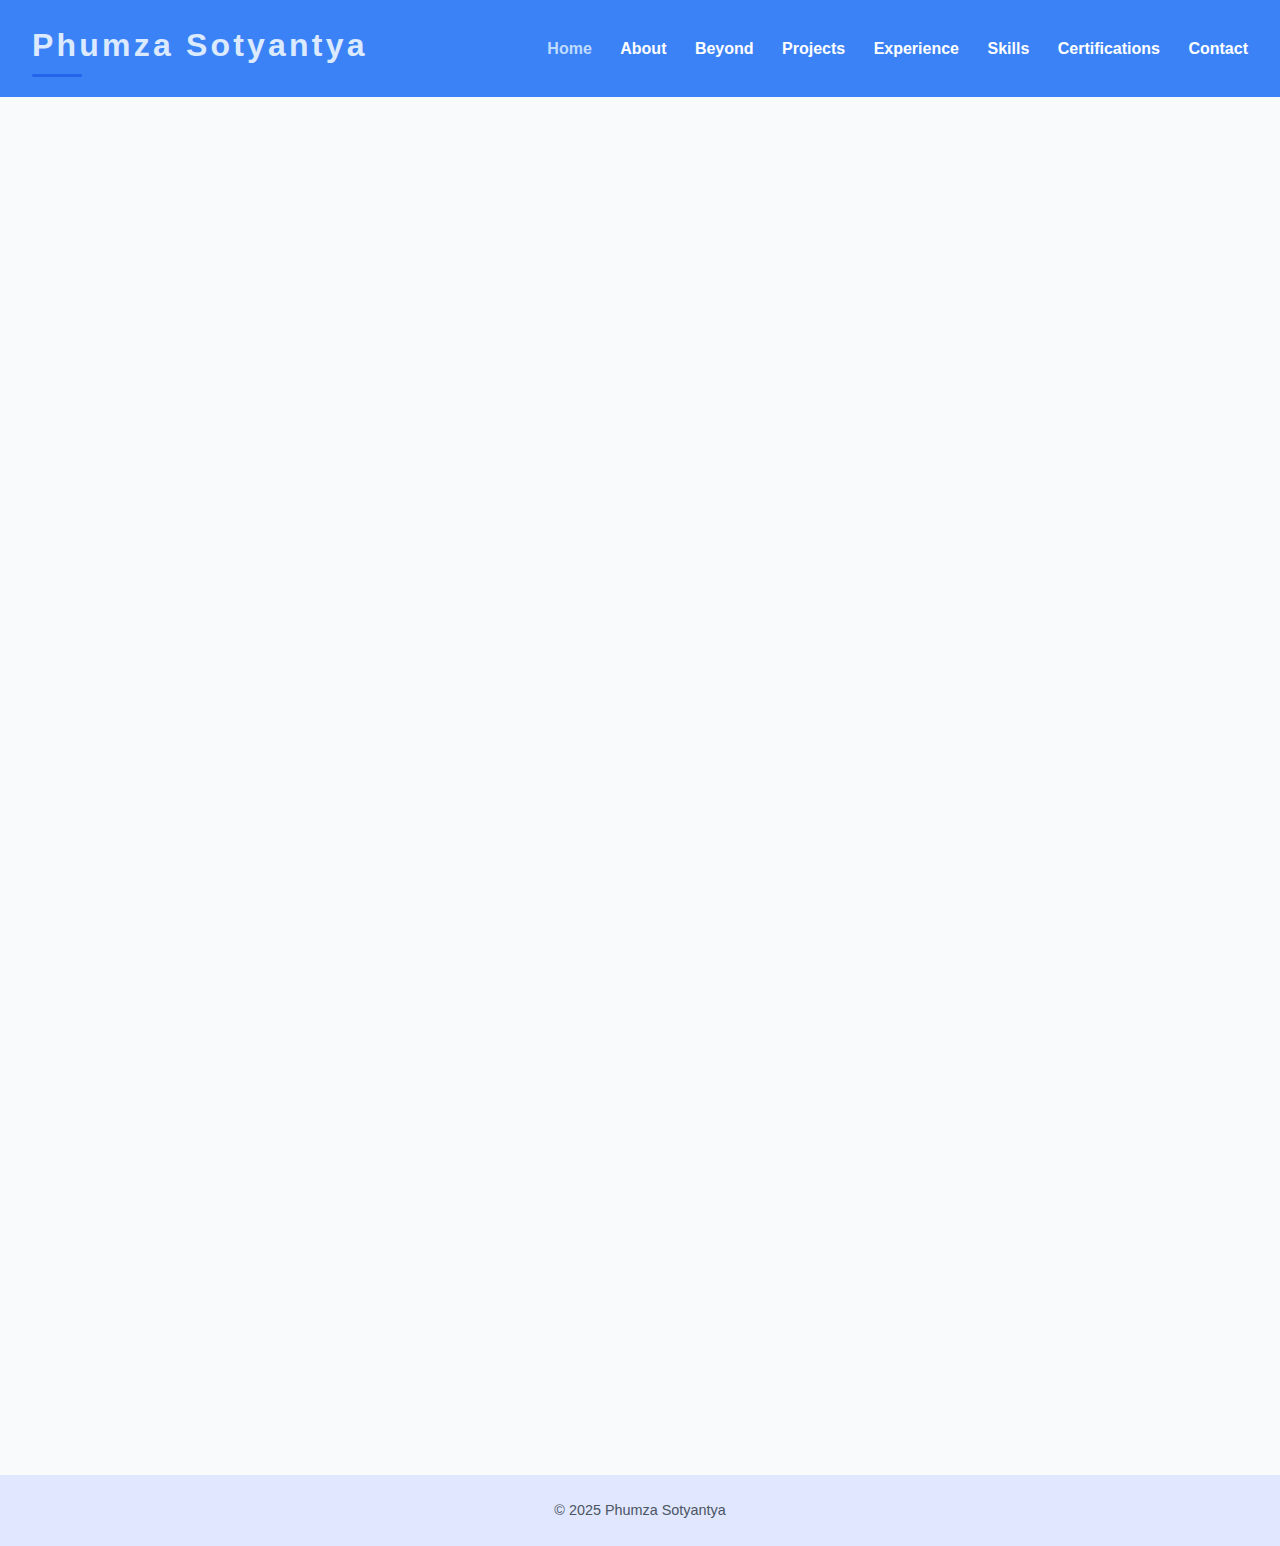
<file: index.html>
<!DOCTYPE html>
<html lang="en">
<head>
  <meta charset="UTF-8" />
  <meta name="viewport" content="width=device-width, initial-scale=1" />
  <title>Home | Phumza Sotyantya</title>
  <link rel="stylesheet" href="styles.css" />
  <link href="https://fonts.googleapis.com/css2?family=Inter:wght@400;600;700&display=swap" rel="stylesheet" />
</head>
<body>

<header>
  <h1>Phumza Sotyantya</h1>
  <div class="nav-toggle" onclick="toggleNav(this)">
    <span></span><span></span><span></span>
  </div>
  <nav class="nav-links">
    <a href="index.html" class="active">Home</a>
    <a href="about.html">About</a>
    <a href="beyond.html">Beyond</a>
    <a href="projects.html">Projects</a>
    <a href="experience-cert.html">Experience</a>
    <a href="skills.html">Skills</a>
    <a href="certifications.html">Certifications</a>
    <a href="contact.html">Contact</a>
  </nav>
</header>

<main class="hero fade-in">
  <div class="hero-text">
    <h2>Welcome to My Portfolio</h2>
    <p class="tagline">I’m a <strong>Systems Development Graduate</strong> passionate about building tech solutions that empower people and communities.</p>
    <a href="about.html" class="cv-button">Learn More About Me</a>
  </div>
  <div class="hero-image">
    <img src="assets/image_f275c45c.png" alt="Phumza avatar">
  </div>
</main>

<footer>
  © 2025 Phumza Sotyantya
</footer>

<script>
function toggleNav(toggle) {
  document.querySelector('.nav-links').classList.toggle('show');
  toggle.classList.toggle('open');
}
</script>

</body>
</html>
</file>
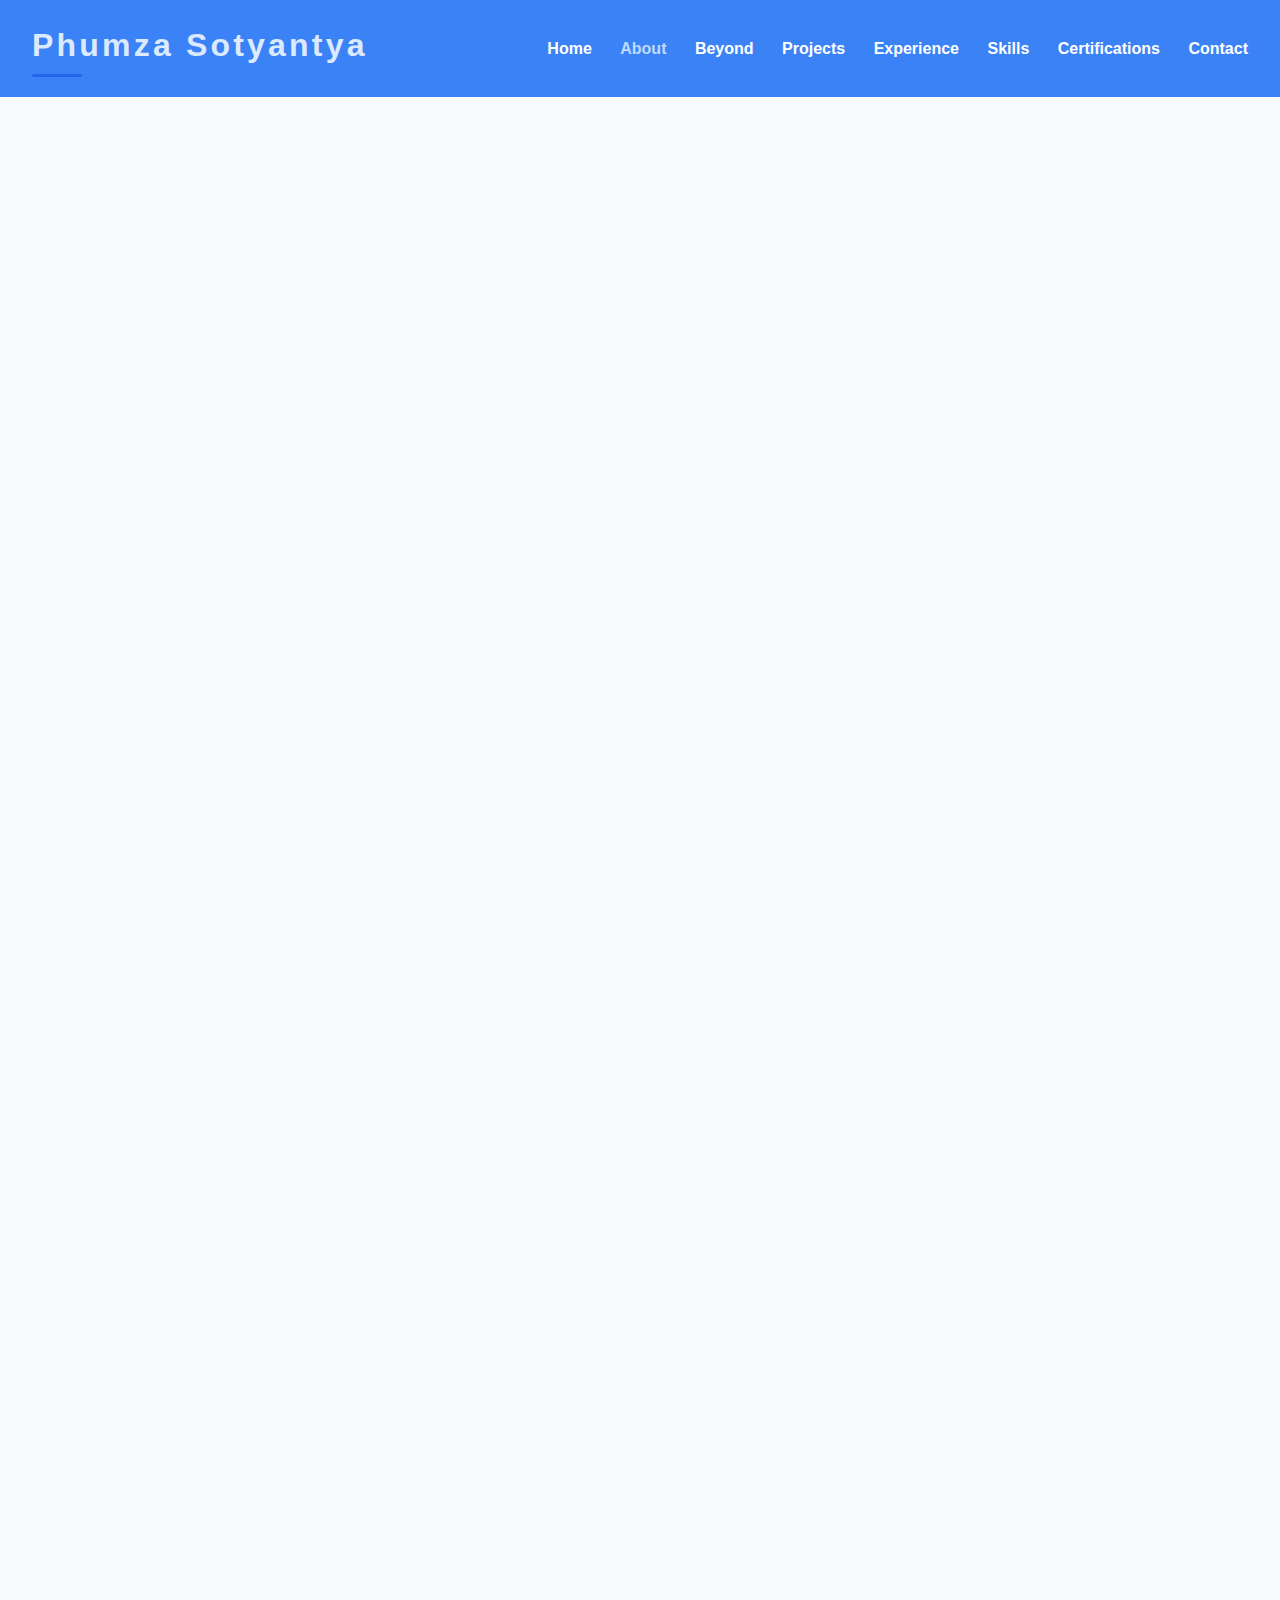
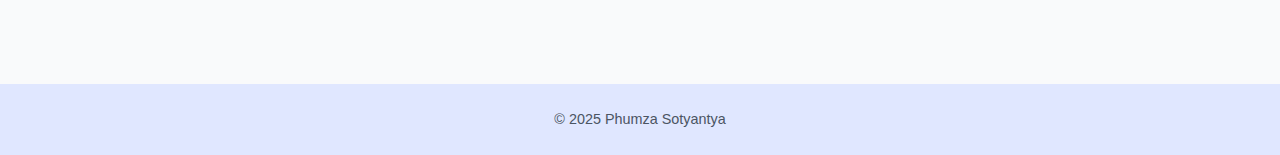
<file: about.html>
<!DOCTYPE html>
<html lang="en">
<head>
  <meta charset="UTF-8" />
  <meta name="viewport" content="width=device-width, initial-scale=1" />
  <title>About Me | Phumza Sotyantya</title>
  <link rel="stylesheet" href="styles.css" />
</head>
<body>

<header>
  <h1>Phumza Sotyantya</h1>
  <div class="nav-toggle" onclick="toggleNav(this)"><span></span><span></span><span></span></div>
  <nav class="nav-links">
    <a href="index.html">Home</a>
    <a href="about.html" class="active">About</a>
    <a href="beyond.html">Beyond</a>
    <a href="projects.html">Projects</a>
    <a href="experience-cert.html">Experience</a>
    <a href="skills.html">Skills</a>
    <a href="certifications.html">Certifications</a>
    <a href="contact.html">Contact</a>
  </nav>
</header>

<main class="hero fade-in">
  <div class="hero-text">
    <h2>About Me</h2>
    <p class="tagline">I’m a <strong>Systems Development Graduate</strong> from Boston City Campus. Experienced in IT Support, Peer Advising, and Information Systems in a university environment.</p>
  </div>
  <div class="hero-image">
    <img src="assets/image_f275c45c.png" alt="Phumza avatar">
  </div>
</main>

<section class="content-section fade-in">
  <div class="card">
    <p>Practical ICT training at NMU, working on web app designing, documentation, problem-solving, and supporting users. I enjoy understanding how systems work and identifying improvements.</p>
    <p>Strong in teamwork, mentorship, and continuous learning. Committed to exploring technology areas where problem-solving, analysis, and structured thinking are key.</p>
  </div>
</section>

<section class="what-i-do fade-in">
  <h3>Quick Facts</h3>
  <ul>
    <li>📍 Based in Eastern Cape, South Africa</li>
    <li>🎓 Diploma in Systems Development – Boston City Campus (Modules: A+, Security+)</li>
    <li>💻 Experience in IT Support and Peer Advising</li>
    <li>🌟 Cisco, Microsoft, and Coursera Certified</li>
  </ul>
</section>

<section class="contact-cta fade-in" style="text-align:center;">
  <a href="experience-cert.html" class="cv-button">See My Experience & Certifications</a>
</section>

<footer>© 2025 Phumza Sotyantya</footer>

<script>
function toggleNav(toggle) {
  document.querySelector('.nav-links').classList.toggle('show');
  toggle.classList.toggle('open');
}
</script>

</body>
</html>
</file>
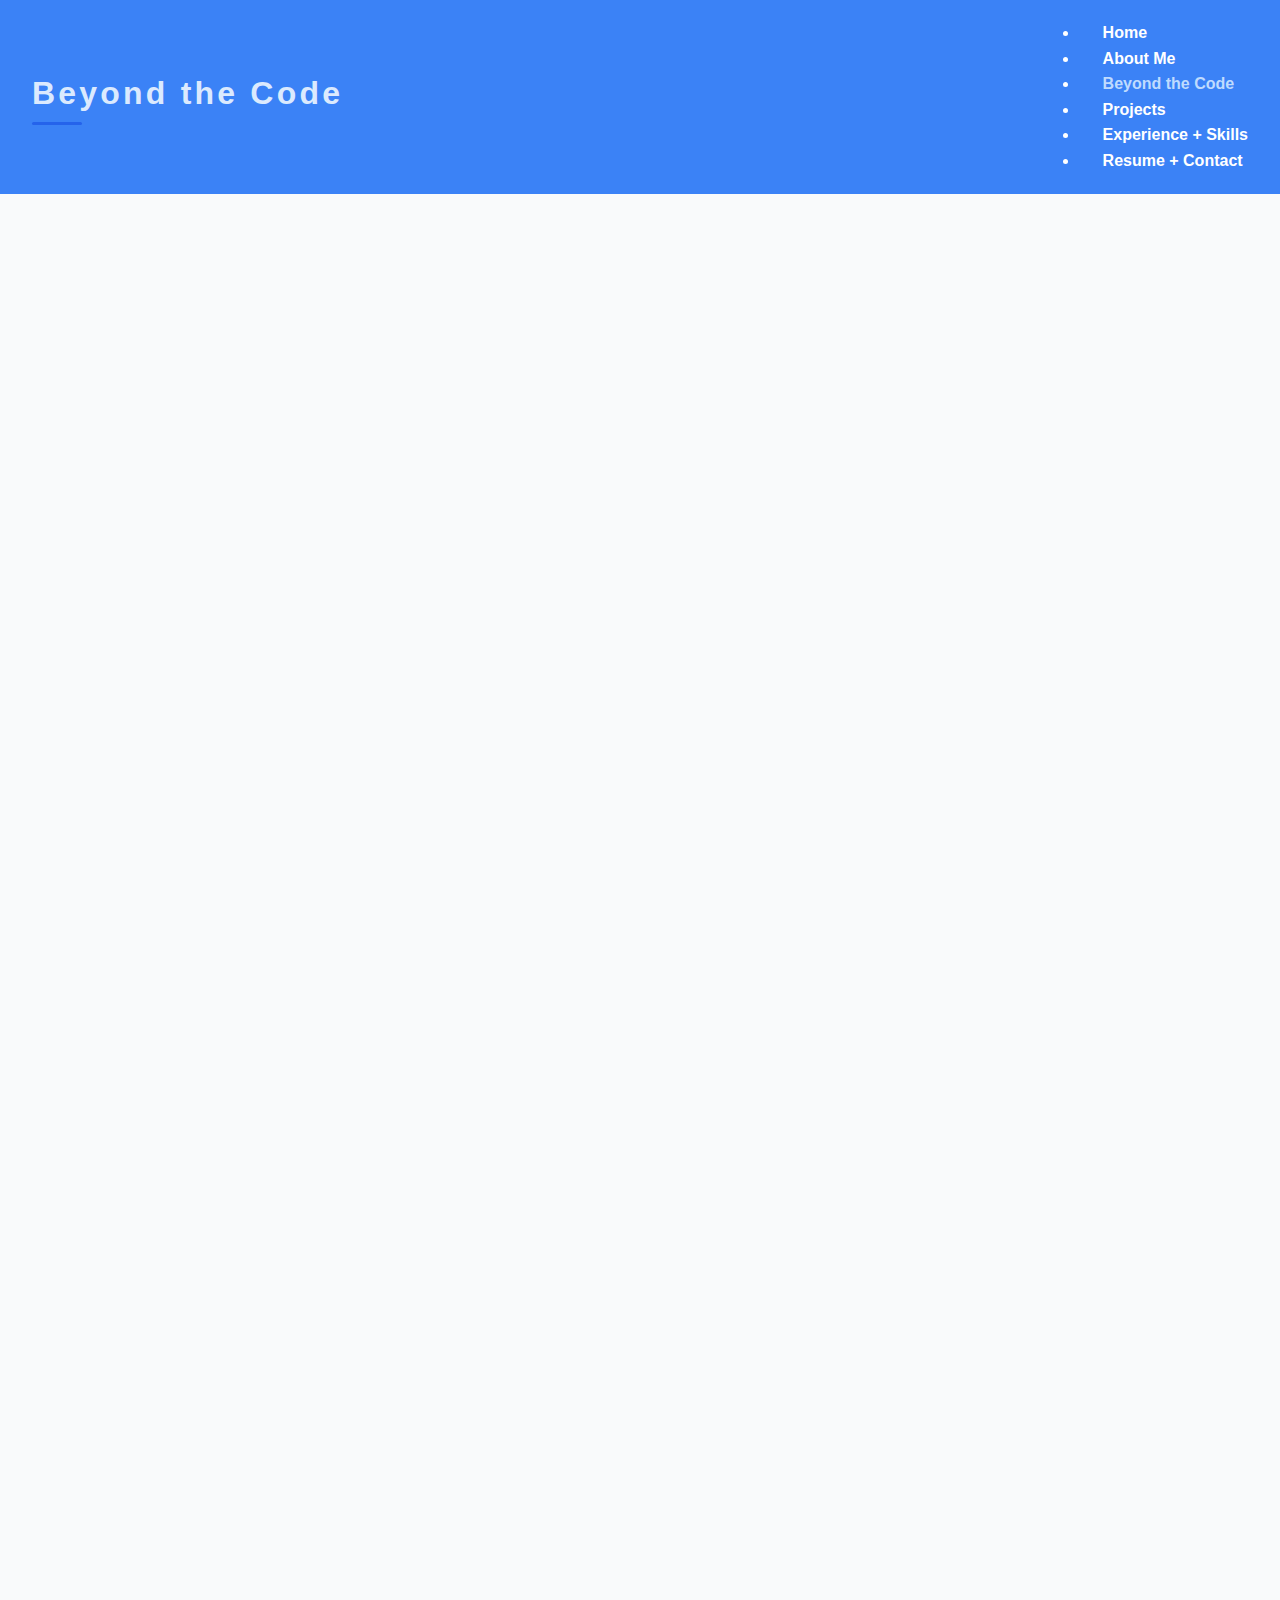
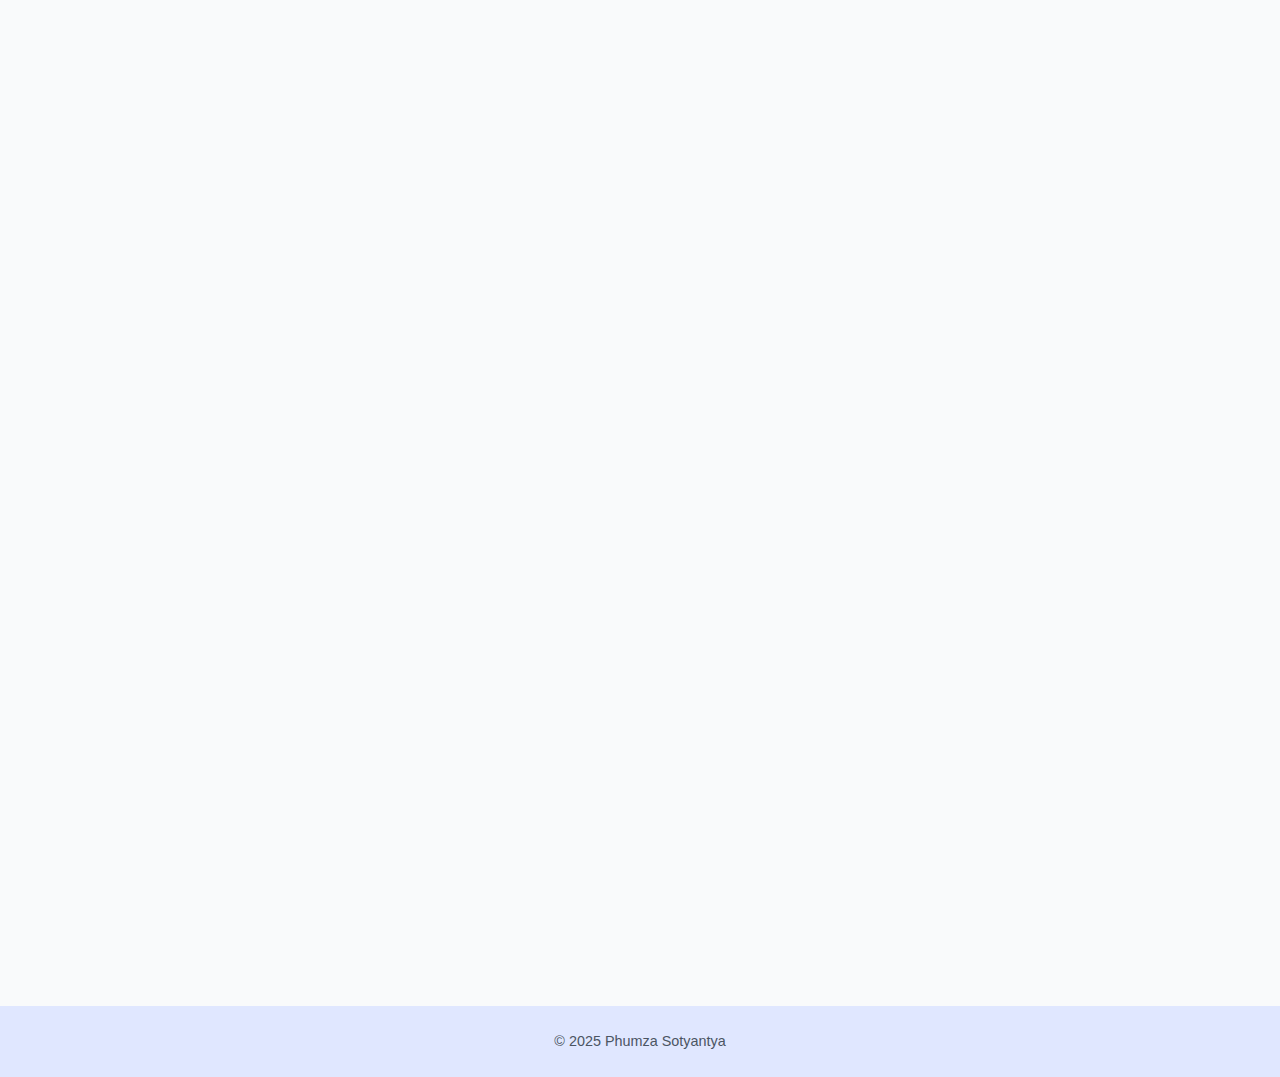
<file: beyond.html>
<!DOCTYPE html>
<html lang="en">
<head>
  <meta charset="UTF-8" />
  <meta name="viewport" content="width=device-width, initial-scale=1" />
  <title>Beyond the Code | Phumza Sotyantya</title>
  <link rel="stylesheet" href="styles.css" />
</head>
<body>
  <!-- ====== HEADER ====== -->
  <header>
    <h1>Beyond the Code</h1>
    <nav>
      <ul>
        <li><a href="index.html">Home</a></li>
        <li><a href="about.html">About Me</a></li>
        <li><a href="beyond.html" class="active">Beyond the Code</a></li>
        <li><a href="projects.html">Projects</a></li>
        <li><a href="experience-cert.html">Experience + Skills</a></li>
        <li><a href="contact.html">Resume + Contact</a></li>
      </ul>
    </nav>
  </header>

  <main class="content-container">
    <section class="hero fade-in">
      <h2>Life Beyond the Code</h2>
      <p>In addition to my work in technology, I serve as a Youth Leader at <strong>TSA.</strong>. This role has provided me with meaningful leadership and community engagement experiences.</p>
    </section>

    <section class="cards-grid fade-in">
      <div class="card">
        <img src="assets/LocalOfficers Workshop.jpg" alt="Local Officers Workshop">
        <h3>Local Officers Workshop</h3>
        <p>I attended a local officers workshop, gaining leadership and service insights within the church community.</p>
        <div class="links">
          <a href="https://www.facebook.com/100066607274501/posts/997186049178295/" target="_blank" rel="noopener noreferrer">View Post</a>
        </div>
      </div>

      <div class="card">
        <img src="assets/Bible Study Session.jpg" alt="Bible Study Session">
        <h3>Bible Study Session</h3>
        <p>Leading a session focused on empowering young people through faith and community support.</p>
        <div class="links">
          <a href="https://www.facebook.com/100066607274501/posts/1016780240552209/" target="_blank" rel="noopener noreferrer">View Post</a>
        </div>
      </div>

      <div class="card">
        <img src="assets/Appointed as LocalOfficer.jpg" alt="Appointed as Local Officer">
        <h3>Appointed as Local Officer</h3>
        <p>I was appointed to a local officer position, a leadership role within the church where I support youth.</p>
        <div class="links">
          <a href="https://www.facebook.com/100066607274501/posts/1015325694030997/" target="_blank" rel="noopener noreferrer">View Post</a>
        </div>
      </div>

      <div class="card">
        <img src="assets/youngWomen f.jpg" alt="Young Women">
        <h3>Community Outreach</h3>
        <p>As part of a young women's group, I was part of a community outreach initiative to support those in need through acts of kindness and practical assistance.</p>
        <div class="links">
          <a href="https://www.facebook.com/100066607274501/posts/1018439620386271/" target="_blank" rel="noopener noreferrer">View Post</a>
        </div>
      </div>
    </section>
  </main>

  <footer>
    © 2025 Phumza Sotyantya
  </footer>
</body>
</html>
</file>
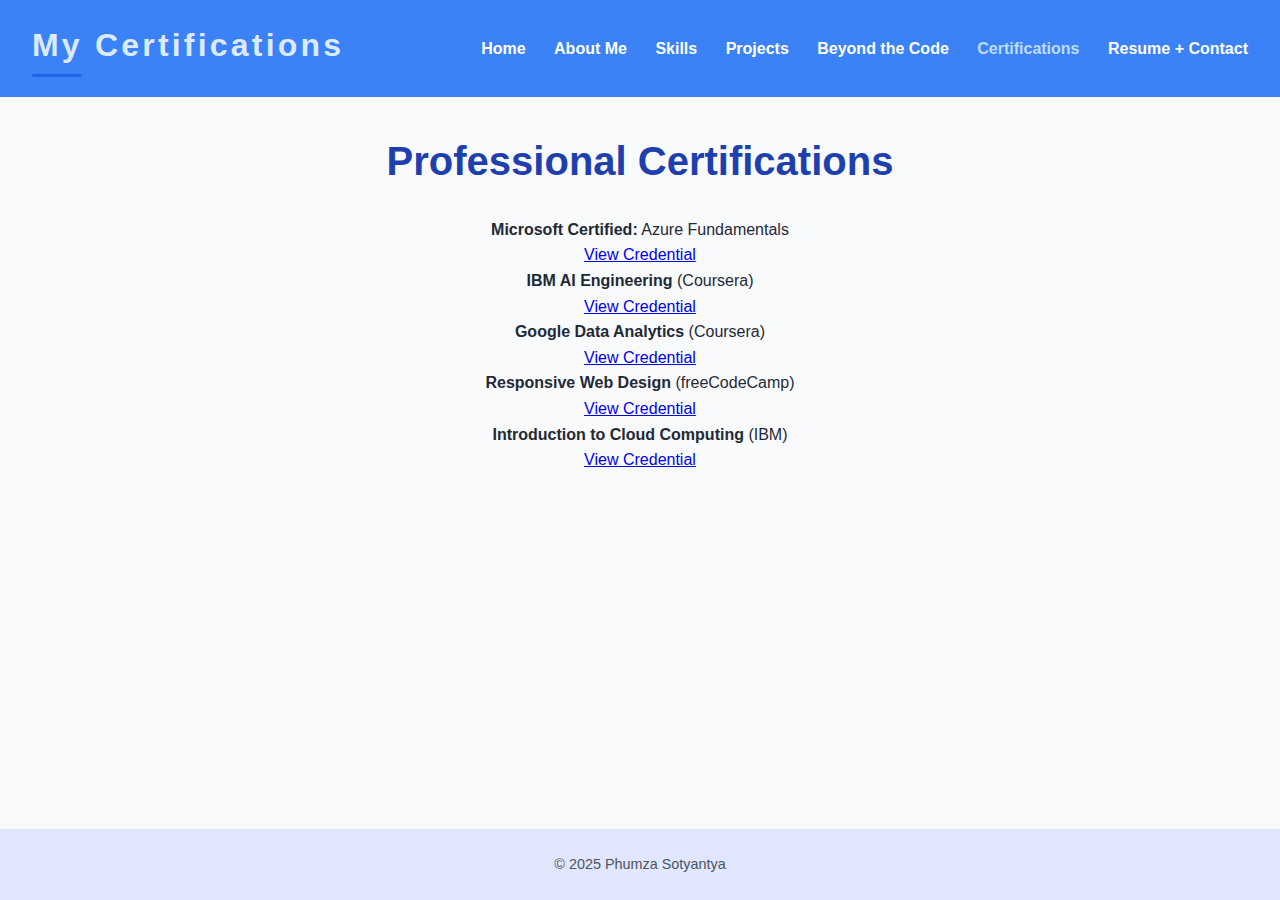
<file: certifications.html>
<!DOCTYPE html>
<html lang="en">
<head>
  <meta charset="UTF-8" />
  <meta name="viewport" content="width=device-width, initial-scale=1" />
  <title>Certifications | Phumza Sotyantya</title>
  <link rel="stylesheet" href="styles.css" />
</head>
<body>
  <header>
    <h1>My Certifications</h1>
    <nav>
      <a href="index.html">Home</a>
      <a href="about.html">About Me</a>
      <a href="skills.html">Skills</a>
      <a href="projects.html">Projects</a>
      <a href="beyond.html">Beyond the Code</a>
      <a href="certifications.html" class="active">Certifications</a>
      <a href="contact.html">Resume + Contact</a>
    </nav>
  </header>

  <main class="content-container">
    <h2>Professional Certifications</h2>
    <div class="certifications-grid">
      <div class="cert-card">
        <p><strong>Microsoft Certified:</strong> Azure Fundamentals</p>
        <a href="#" target="_blank">View Credential</a>
      </div>
      <div class="cert-card">
        <p><strong>IBM AI Engineering</strong> (Coursera)</p>
        <a href="#" target="_blank">View Credential</a>
      </div>
      <div class="cert-card">
        <p><strong>Google Data Analytics</strong> (Coursera)</p>
        <a href="#" target="_blank">View Credential</a>
      </div>
      <div class="cert-card">
        <p><strong>Responsive Web Design</strong> (freeCodeCamp)</p>
        <a href="#" target="_blank">View Credential</a>
      </div>
      <div class="cert-card">
        <p><strong>Introduction to Cloud Computing</strong> (IBM)</p>
        <a href="#" target="_blank">View Credential</a>
      </div>
    </div>
  </main>

  <footer>
    © 2025 Phumza Sotyantya
  </footer>
</body>
</html>
</file>
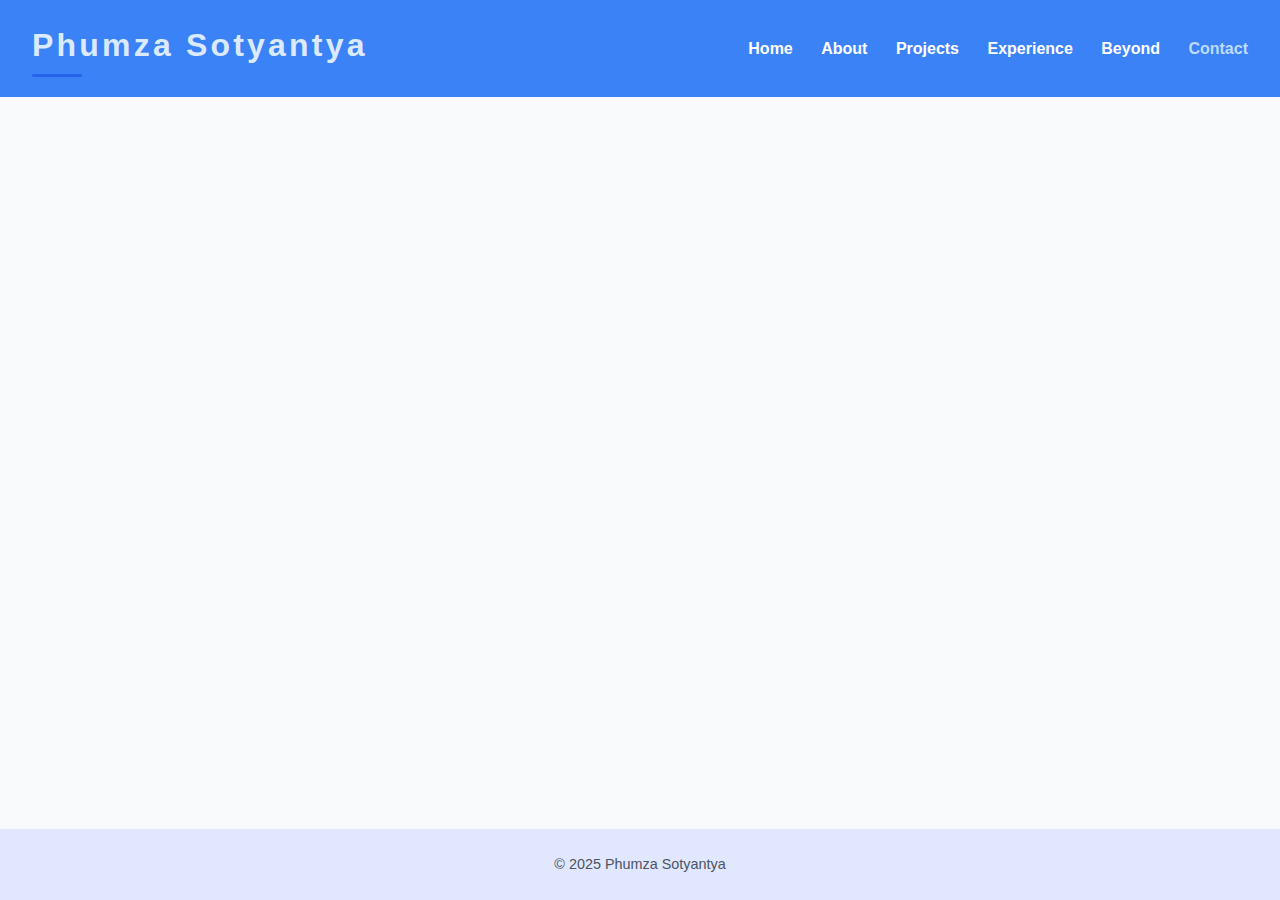
<file: contact.html>
<!DOCTYPE html>
<html lang="en">
<head>
  <meta charset="UTF-8" />
  <meta name="viewport" content="width=device-width, initial-scale=1" />
  <title>Resume & Contact | Phumza Sotyantya</title>
  <link rel="stylesheet" href="styles.css" />
  <style>
    /* QR card styling */
    .contact-cards {
      display: flex;
      flex-wrap: wrap;
      justify-content: center;
      gap: 2rem;
      margin-top: 2rem;
    }

    .contact-card {
      background: var(--card-bg);
      padding: 1.5rem;
      border-radius: 12px;
      box-shadow: 0 6px 15px var(--shadow);
      width: 220px;
      text-align: center;
      transition: transform 0.3s, box-shadow 0.3s;
    }

    .contact-card:hover {
      transform: translateY(-5px);
      box-shadow: 0 10px 25px var(--hover-glow);
    }

    .contact-card img {
      width: 150px;
      height: 150px;
      margin-bottom: 1rem;
      border-radius: 12px;
      border: 2px solid var(--primary-blue);
    }

    .contact-card a {
      display: block;
      color: var(--primary-blue);
      text-decoration: none;
      margin-top: 0.5rem;
      font-weight: 600;
    }

    .contact-card a:hover {
      text-decoration: underline;
    }
  </style>
</head>
<body>

<header>
  <h1>Phumza Sotyantya</h1>
  <div class="nav-toggle" id="nav-toggle">
    <span></span><span></span><span></span>
  </div>
  <nav class="nav-links" id="nav-links">
    <a href="index.html">Home</a>
    <a href="about.html">About</a>
    <a href="projects.html">Projects</a>
    <a href="experience-cert.html">Experience</a>
    <a href="beyond.html">Beyond</a>
    <a href="contact.html" class="active">Contact</a>
  </nav>
</header>

<main>
  <!-- HERO -->
  <section class="hero fade-in">
    <h2>Get in Touch</h2>
    <p class="tagline">
      Interested in collaborating or have questions? Feel free to reach out — I’m always open to discussing new ideas, tech projects, and innovation opportunities.
    </p>
  </section>

  <!-- CONTACT INFO CARDS -->
  <section class="contact-cards fade-in">
    <!-- LinkedIn QR Card -->
    <div class="contact-card">
      <img src="assets/linkedin_qr.png" alt="LinkedIn QR Code">
      <h4>LinkedIn</h4>
      <a href="https://www.linkedin.com/in/phumza-sotyantya" target="_blank">linkedin.com/in/phumza-sotyantya</a>
    </div>

    <!-- GitHub Card -->
    <div class="contact-card">
      <img src="assets/github.png" alt="GitHub Logo">
      <h4>GitHub</h4>
      <a href="https://github.com/Melinda-PS" target="_blank">github.com/Melinda-PS</a>
    </div>
  </section>
</main>

<footer>© 2025 Phumza Sotyantya</footer>

<script>
  // Hamburger toggle
  const navToggle = document.getElementById('nav-toggle');
  const navLinks = document.getElementById('nav-links');
  navToggle.addEventListener('click', () => {
    navLinks.classList.toggle('show');
    navToggle.classList.toggle('open');
  });
</script>

</body>
</html>
</file>
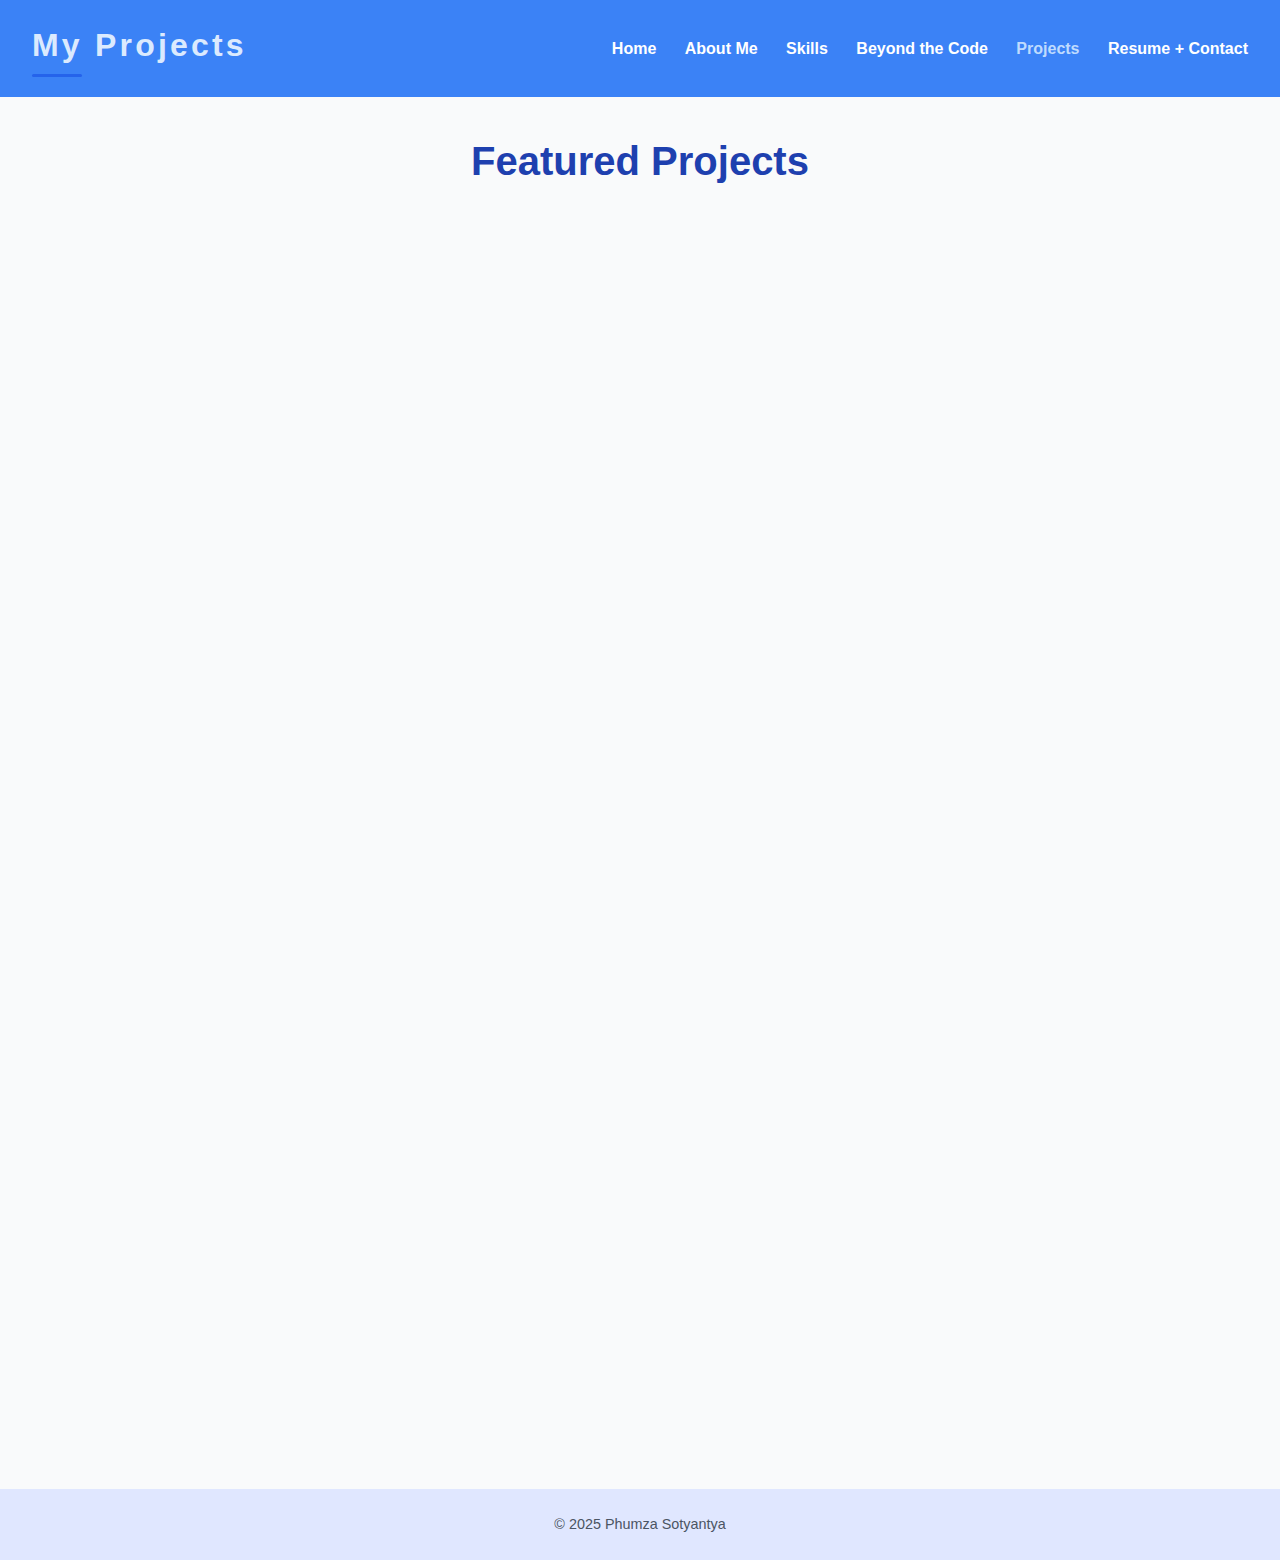
<file: projects.html>
<!DOCTYPE html>
<html lang="en">
<head>
  <meta charset="UTF-8" />
  <meta name="viewport" content="width=device-width, initial-scale=1" />
  <title>Projects | Phumza Sotyantya</title>
  <link href="https://fonts.googleapis.com/css2?family=Poppins:wght@600;700&display=swap" rel="stylesheet">
  <link rel="stylesheet" href="styles.css" />
</head>
<body>
  <header>
    <h1>My Projects</h1>
    <nav>
      <a href="index.html">Home</a>
      <a href="about.html">About Me</a>
      <a href="skills.html">Skills</a>
      <a href="beyond.html">Beyond the Code</a>
      <a href="projects.html" class="active">Projects</a>
      <a href="contact.html">Resume + Contact</a>
    </nav>
  </header>

  <main class="content-container">
    <h2>Featured Projects</h2>

    <div class="projects-grid">

      <!-- Accessibility Tool -->
      <div class="card fade-in">
        <iframe src="https://www.youtube.com/embed/57-Mm3HstZc" frameborder="0" allowfullscreen></iframe>
        <h3>Accessibility Tool</h3>
        <p>AI solution designed to improve accessibility for users with disabilities.</p>
        <p><strong>Tech:</strong> AI, Python</p>
        <div class="links">
          <a href="https://ai-accessebility-project-34.vercel.app/" target="_blank" rel="noopener noreferrer">Live App</a>
          <a href="https://github.com/Lisekho3/ai-accessebility-project-34" target="_blank" rel="noopener noreferrer">GitHub</a>
        </div>
      </div>

      <!-- Sentiment Dashboard -->
      <div class="card fade-in">
        <h3>Sentiment Dashboard</h3>
        <p>Real-time sentiment analysis web app using Hugging Face Transformers and Streamlit.</p>
        <p><strong>Tech:</strong> Python, Streamlit, Hugging Face</p>
        <div class="links">
          <a href="https://czk4haum5pvgxruigazj7r.streamlit.app/" target="_blank" rel="noopener noreferrer">Live Demo</a>
        </div>
      </div>

      <!-- COMPAS Bias Audit -->
      <div class="card fade-in">
        <h3>COMPAS Bias Audit</h3>
        <p>Audit of criminal justice AI system COMPAS, exploring fairness and bias. Team: The Elements.</p>
        <p><strong>Tech:</strong> Python, Google Colab</p>
        <div class="links">
          <a href="https://colab.research.google.com/drive/12kavZcnyFfFzFpaqmHIxGu-XEzRWDc-d?usp=sharing" target="_blank" rel="noopener noreferrer">Google Colab</a>
        </div>
      </div>

      <!-- Flashcard App -->
      <div class="card fade-in">
        <iframe src="https://www.youtube.com/embed/IFbqXimVjhA" frameborder="0" allowfullscreen></iframe>
        <h3>Flashcard App</h3>
        <p>Android app to create, view, and study flashcards using Java & SQLite.</p>
        <div class="links">
          <a href="https://github.com/Melinda-PS/FlashcardApp-BostonCity-SummativeProject" target="_blank" rel="noopener noreferrer">GitHub</a>
          **Note:** ⚠️ *Download at your own risk — the app is still being updated and cleaned for improved performance and security.*
          <a href="https://github.com/Melinda-PS/FlashcardApp-BostonCity-SummativeProject/blob/main/app-debug.apk?raw=true" target="_blank" rel="noopener noreferrer">Download APK</a>
        </div>
      </div>

      <!-- Specific Sector AI Prototype -->
      <div class="card fade-in">
        <iframe src="https://www.youtube.com/embed/HfF3JSBga3k" frameborder="0" allowfullscreen></iframe>
        <h3>Specific Sector AI Prototype</h3>
        <p>Developed an AI prototype focused on the education sector. Team project.</p>
        <p><strong>Tech:</strong> HTML, CSS, JavaScript, Python</p>
      </div>

      <!-- Image Content Generator -->
      <div class="card fade-in">
        <h3>Image Content Generator</h3>
        <p>Developed an AI-powered image content generator using Gradio and Hugging Face Spaces.</p>
        <p><strong>Tech:</strong> Python, Gradio, Hugging Face</p>
        <div class="links">
          <a href="https://huggingface.co/spaces/leo11000/content" target="_blank" rel="noopener noreferrer">Live Demo</a>
          <a href="https://github.com/leo11000/content" target="_blank" rel="noopener noreferrer">GitHub</a>
        </div>
      </div>

      <!-- PS Resume Maker -->
      <div class="card fade-in">
        <h3>PS Resume Maker</h3>
        <p>AI-driven resume builder generating ATS-friendly CVs with smart templates.</p>
        <div class="links">
          <a href="https://github.com/Melinda-PS/career-resume-forge" target="_blank" rel="noopener noreferrer">GitHub</a>
        </div>
      </div>

      <!-- AI Concept Chatbot -->
      <div class="card fade-in">
        <h3>AI Concept Chatbot</h3>
        <p>Conversational chatbot built on Botpress for interactive learning.</p>
        <div class="links">
          <a href="https://cdn.botpress.cloud/webchat/v3.0/shareable.html?configUrl=https://files.bpcontent.cloud/2025/05/17/03/20250517031541-XWVYDKY6.json" target="_blank" rel="noopener noreferrer">Try the Chatbot</a>
        </div>
      </div>

    </div>
  </main>

  <footer>
    © 2025 Phumza Sotyantya
  </footer>

  <script>
    const faders = document.querySelectorAll('.fade-in');

    const appearOptions = {
      threshold: 0.2,
      rootMargin: "0px 0px -50px 0px"
    };

    const appearOnScroll = new IntersectionObserver(function(entries, appearOnScroll) {
      entries.forEach(entry => {
        if (!entry.isIntersecting) return;
        entry.target.classList.add('visible');
        appearOnScroll.unobserve(entry.target);
      });
    }, appearOptions);

    faders.forEach(fader => {
      appearOnScroll.observe(fader);
    });
  </script>
</body>
</html>
</file>
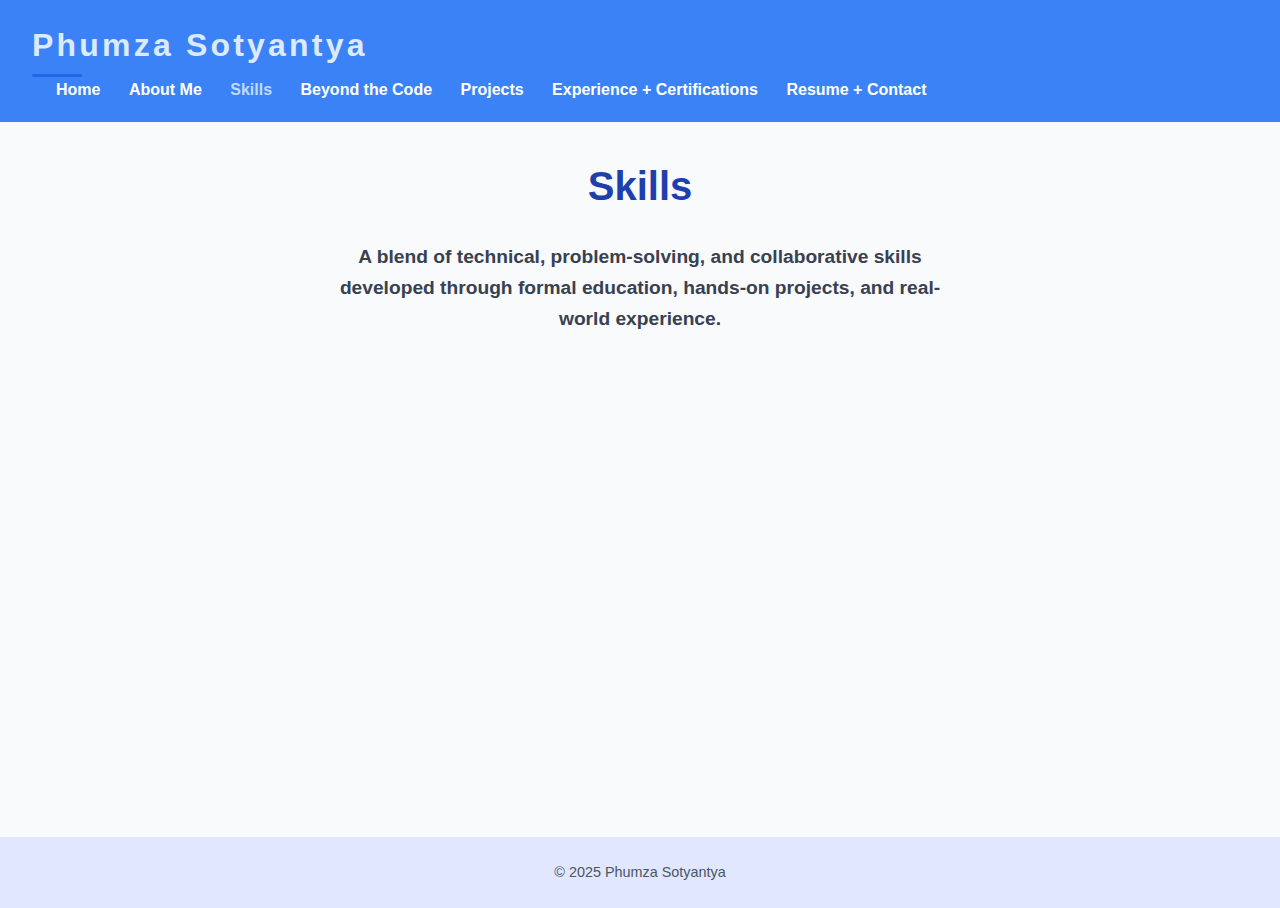
<file: skills.html>
<!DOCTYPE html>
<html lang="en">
<head>
  <meta charset="UTF-8" />
  <meta name="viewport" content="width=device-width, initial-scale=1" />
  <title>Skills | Phumza Sotyantya</title>
  <link rel="stylesheet" href="styles.css" />
</head>
<body>
  <header>
    <h1>Phumza Sotyantya</h1>
    <nav>
      <a href="index.html">Home</a>
      <a href="about.html">About Me</a>
      <a href="skills.html" class="active">Skills</a>
      <a href="beyond.html">Beyond the Code</a>
      <a href="projects.html">Projects</a>
      <a href="experience-cert.html">Experience + Certifications</a>
      <a href="contact.html">Resume + Contact</a>
    </nav>
  </header>

  <main class="content-container">
    <section class="intro-card">
      <h2>Skills</h2>
      <p class="highlight">
        A blend of technical, problem-solving, and collaborative skills developed through formal education, hands-on projects, and real-world experience.
      </p>
    </section>

    <!-- ====== TECHNICAL SKILLS ====== -->
    <section class="content-section fade-in">
      <h3>Technical Skills</h3>
      <div class="cards-grid">
        <div class="card">
          <h4>💻 Programming</h4>
          <p>Python, Java, HTML, CSS, JavaScript</p>
        </div>
        <div class="card">
          <h4>🗄️ Databases</h4>
          <p>SQL, MySQL, MS Access</p>
        </div>
        <div class="card">
          <h4>⚙️ Tools & Platforms</h4>
          <p>GitHub, Google Colab,Microsoft 365</p>
        </div>
      </div>
    </section>

    <!-- ====== PROFESSIONAL SKILLS ====== -->
    <section class="content-section fade-in">
      <h3>Professional Skills</h3>
      <div class="cards-grid">
        <div class="card">
          <h4>🤝 Collaboration</h4>
          <p>Teamwork, peer advising, mentoring experience</p>
        </div>
        <div class="card">
          <h4>💡 Problem-Solving</h4>
          <p>Debugging, IT support, troubleshooting technical issues</p>
        </div>
        <div class="card">
          <h4>🌍 Communication</h4>
          <p>Strong written & verbal communication for academic and professional settings</p>
        </div>
      </div>
    </section>

    <!-- ====== CERTIFICATION LINK ====== -->
    <section class="content-section fade-in">
      <h3>Related Achievements</h3>
      <p>View my verified <a href="index.html#certifications">certifications and badges</a> to see proof of my learning journey.</p>
    </section>
  </main>

  <footer>
    © 2025 Phumza Sotyantya
  </footer>
</body>
</html>
</file>
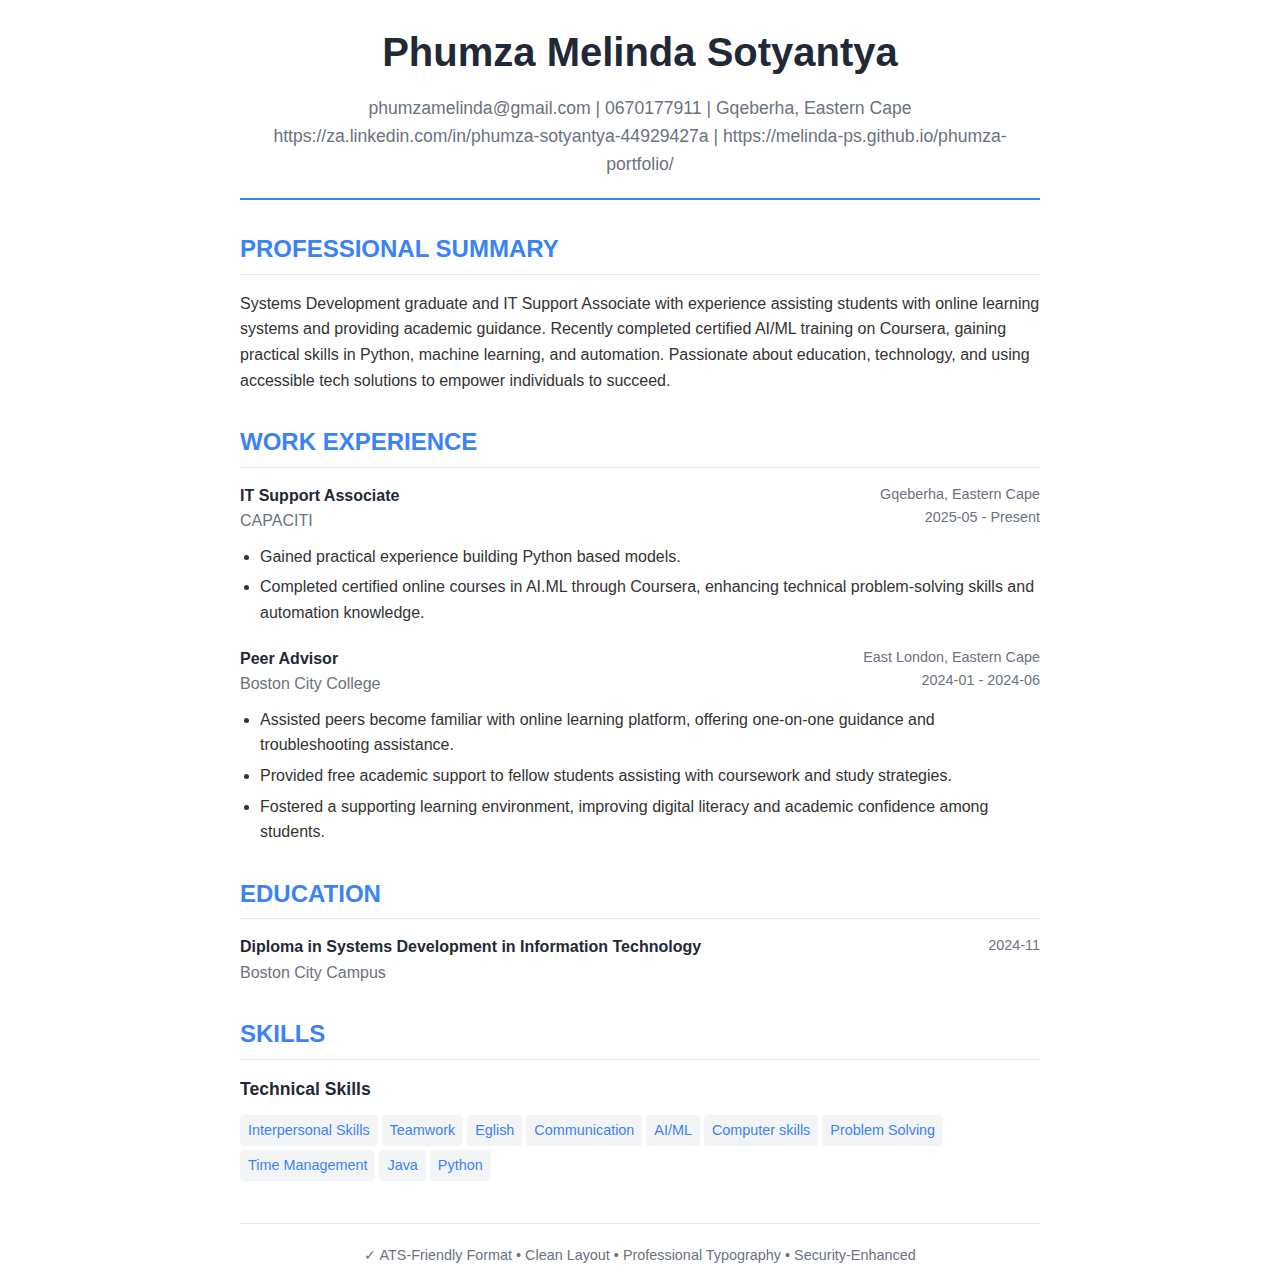
<file: assets/Phumza_Melinda_Sotyantya_Resume (1).html>
<!DOCTYPE html>
<html lang="en">
<head>
    <meta charset="UTF-8">
    <meta name="viewport" content="width=device-width, initial-scale=1.0">
    <title>Resume - Phumza Melinda Sotyantya</title>
    <meta http-equiv="Content-Security-Policy" content="default-src 'self'; style-src 'self' 'unsafe-inline';">
    <style>
        body {
            font-family: Arial, sans-serif;
            line-height: 1.6;
            max-width: 800px;
            margin: 0 auto;
            padding: 20px;
            color: #333;
        }
        .header {
            text-align: center;
            margin-bottom: 30px;
            padding-bottom: 20px;
            border-bottom: 2px solid #3B82F6;
        }
        h1 {
            margin: 0 0 10px 0;
            color: #1F2937;
            font-size: 2.5em;
        }
        .contact-info {
            color: #6B7280;
            font-size: 1.1em;
        }
        h2 {
            color: #3B82F6;
            border-bottom: 1px solid #E5E7EB;
            padding-bottom: 5px;
            margin-top: 30px;
            margin-bottom: 15px;
        }
        .job, .education-entry {
            margin-bottom: 20px;
        }
        .job-header, .education-header {
            display: flex;
            justify-content: space-between;
            align-items: start;
            margin-bottom: 5px;
        }
        .job-title, .degree {
            font-weight: bold;
            color: #1F2937;
        }
        .company, .institution {
            color: #6B7280;
        }
        .date-location {
            text-align: right;
            color: #6B7280;
            font-size: 0.9em;
        }
        ul {
            margin: 10px 0;
            padding-left: 20px;
        }
        li {
            margin-bottom: 5px;
        }
        .skills-grid {
            display: grid;
            grid-template-columns: repeat(auto-fit, minmax(200px, 1fr));
            gap: 20px;
            margin-top: 15px;
        }
        .skill-category h3 {
            margin: 0 0 10px 0;
            color: #1F2937;
            font-size: 1.1em;
        }
        .skill-item {
            background-color: #F3F4F6;
            color: #3B82F6;
            padding: 4px 8px;
            border-radius: 4px;
            display: inline-block;
            margin: 2px 4px 2px 0;
            font-size: 0.9em;
        }
        @media print {
            body { margin: 0; padding: 10px; }
            .header { border-bottom: 1px solid #333; }
        }
    </style>
</head>
<body>
    <div class="header">
        <h1>Phumza Melinda Sotyantya</h1>
        <div class="contact-info">
            phumzamelinda@gmail.com | 0670177911 | Gqeberha, Eastern Cape
            <br>https://za.linkedin.com/in/phumza-sotyantya-44929427a
             | https://melinda-ps.github.io/phumza-portfolio/
        </div>
    </div>

    
    <h2>PROFESSIONAL SUMMARY</h2>
    <p>Systems Development graduate and IT Support Associate with experience assisting students with online learning systems and providing academic guidance. Recently completed certified AI/ML training on Coursera, gaining practical skills in Python, machine learning, and automation. Passionate about education, technology, and using accessible tech solutions to empower individuals to succeed.</p>
    

    
    <h2>WORK EXPERIENCE</h2>
    
        <div class="job">
            <div class="job-header">
                <div>
                    <div class="job-title">IT Support Associate</div>
                    <div class="company">CAPACITI</div>
                </div>
                <div class="date-location">
                    <div>Gqeberha, Eastern Cape</div>
                    <div>2025-05 - Present</div>
                </div>
            </div>
            
            <ul>
                <li>Gained practical experience building Python based models.
</li><li>Completed certified online courses in AI.ML through Coursera, enhancing technical problem-solving skills and automation knowledge.</li>
            </ul>
            
        </div>
    
        <div class="job">
            <div class="job-header">
                <div>
                    <div class="job-title">Peer Advisor</div>
                    <div class="company">Boston City College</div>
                </div>
                <div class="date-location">
                    <div>East London, Eastern Cape</div>
                    <div>2024-01 - 2024-06</div>
                </div>
            </div>
            
            <ul>
                <li>Assisted peers become familiar with online learning platform, offering one-on-one guidance and troubleshooting assistance.</li><li>Provided free academic support to fellow students assisting with coursework and study strategies.
</li><li>Fostered a supporting learning environment, improving digital literacy and academic confidence among students.</li>
            </ul>
            
        </div>
    
    

    
    <h2>EDUCATION</h2>
    
        <div class="education-entry">
            <div class="education-header">
                <div>
                    <div class="degree">Diploma in Systems Development in Information Technology</div>
                    <div class="institution">Boston City Campus</div>
                </div>
                <div class="date-location">
                    <div>2024-11</div>
                    
                </div>
            </div>
        </div>
    
    

    
    <h2>SKILLS</h2>
    <div class="skills-grid">
        
            <div class="skill-category">
                <h3>Technical Skills</h3>
                <div>
                    <span class="skill-item">Interpersonal Skills</span><span class="skill-item">Teamwork</span><span class="skill-item">Eglish</span><span class="skill-item">Communication</span><span class="skill-item">AI/ML</span><span class="skill-item">Computer skills</span><span class="skill-item">Problem Solving</span><span class="skill-item">Time Management</span><span class="skill-item">Java</span><span class="skill-item">Python</span>
                </div>
            </div>
            
    </div>
    

    <div style="text-align: center; margin-top: 40px; padding-top: 20px; border-top: 1px solid #E5E7EB; color: #6B7280; font-size: 0.9em;">
        ✓ ATS-Friendly Format • Clean Layout • Professional Typography • Security-Enhanced
    </div>
</body>
</html>
</file>
<file: styles.css>
/* Reset and base */
* {
  box-sizing: border-box;
  margin: 0;
  padding: 0;
}

body {
  font-family: 'Segoe UI', Tahoma, Geneva, Verdana, sans-serif;
  background-color: #f9fafb;
  color: #1f2937;
  line-height: 1.6;
  min-height: 100vh;
  display: flex;
  flex-direction: column;
  scroll-behavior: smooth;
}

/* Subtle background for homepage */
body.home-page {
  background-color: #f9fafb;
  background-image: radial-gradient(circle, #e0f2fe 1px, transparent 1px),
                    radial-gradient(circle, #e0f2fe 1px, transparent 1px);
  background-position: 0 0, 25px 25px;
  background-size: 50px 50px;
}

header {
  background-color: #3b82f6;
  color: white;
  padding: 1.25rem 2rem;
  display: flex;
  justify-content: space-between;
  align-items: center;
  flex-wrap: wrap;
}

/* Header Title: subtle underline accent */
header h1 {
  font-size: 2rem;
  letter-spacing: 0.1em;
  position: relative;
  padding-bottom: 0.35rem;
  font-weight: 700;
  color: #dbeafe;
}

header h1::after {
  content: '';
  position: absolute;
  bottom: 0;
  left: 0;
  width: 50px;
  height: 3px;
  background-color: #2563eb;
  border-radius: 3px;
}

nav a {
  color: white;
  text-decoration: none;
  margin-left: 1.5rem;
  font-weight: 600;
  font-size: 1rem;
  position: relative;
  padding: 0.25rem 0;
  transition: color 0.3s;
}

nav a:hover,
nav a.active {
  color: #bfdbfe;
}

main.content-container {
  max-width: 1100px;
  padding: 2rem 1rem 3rem;
  margin: 0 auto;
  flex-grow: 1;
  text-align: center;
}

/* Main headline */
h2 {
  font-size: 2.5rem;
  font-weight: 700;
  color: #1e40af;
  margin-bottom: 1.5rem;
}

/* Highlight paragraph */
.highlight {
  font-weight: 600;
  font-size: 1.2rem;
  color: #374151;
  max-width: 650px;
  margin: 0 auto 2rem;
}

/* Buttons */
.cv-button {
  background-color: #2563eb;
  box-shadow: 0 6px 12px rgba(37, 99, 235, 0.4);
  padding: 0.9rem 2.25rem;
  font-weight: 700;
  font-size: 1.1rem;
  border-radius: 9999px;
  transition: background-color 0.3s ease, box-shadow 0.3s ease, transform 0.3s ease;
  display: inline-block;
  margin: 0.5rem;
}

.cv-button:hover {
  background-color: #1e40af;
  box-shadow: 0 10px 20px rgba(29, 64, 175, 0.5);
  transform: translateY(-3px);
}

/* Quote Section */
.quote-section {
  max-width: 700px;
  margin: 3rem auto 2rem;
  padding: 1.5rem 2rem;
  background-color: #eff6ff;
  border-left: 6px solid #3b82f6;
  border-radius: 8px;
  box-shadow: 0 8px 20px rgba(59, 130, 246, 0.1);
  font-style: italic;
  color: #1e40af;
  position: relative;
}

.quote-section blockquote {
  font-size: 1.3rem;
  margin: 0;
  padding-left: 1rem;
}

.quote-section blockquote::before {
  content: "“";
  font-size: 3rem;
  color: #3b82f6;
  position: absolute;
  left: 12px;
  top: -12px;
  line-height: 1;
}

.quote-section blockquote span {
  display: block;
  margin-top: 1rem;
  text-align: right;
  font-weight: 600;
  color: #2563eb;
  font-size: 1rem;
}

/* Quick Highlights */
.quick-highlights {
  margin-top: 2.5rem;
  background-color: #e0f2fe;
  padding: 2rem;
  border-radius: 10px;
  max-width: 700px;
  margin-left: auto;
  margin-right: auto;
}

.quick-highlights h3 {
  text-align: center;
  color: #1e40af;
  margin-bottom: 1.25rem;
  font-weight: 700;
}

.quick-highlights ul {
  list-style: none;
  padding-left: 0;
  font-size: 1.1rem;
  line-height: 1.8;
  display: flex;
  flex-direction: column;
  gap: 0.75rem;
}

.quick-highlights li::before {
  content: '•';
  color: #2563eb;
  font-weight: bold;
  display: inline-block;
  width: 1em;
  margin-left: -1em;
}

/* Fade-in animation */
.fade-in {
  opacity: 0;
  transform: translateY(30px);
  animation: fadeIn 1s ease-out forwards;
  animation-delay: 0.3s; /* delay fade in slightly */
}

/* Footer */
footer {
  background-color: #e0e7ff;
  text-align: center;
  padding: 1.5rem;
  font-size: 0.9rem;
  color: #4b5563;
  margin-top: auto;
}

/* Focus states */
a:focus,
button:focus {
  outline: 2px dashed #2563eb;
  outline-offset: 4px;
}

/* Responsive */
@media (max-width: 600px) {
  nav a {
    margin-left: 1rem;
    font-size: 0.9rem;
  }

  .quick-highlights ul {
    font-size: 0.95rem;
  }

  header h1 {
    font-size: 1.5rem;
  }

  h2 {
    font-size: 2rem;
  }

  .highlight {
    font-size: 1.1rem;
  }
}

/* Keyframes */
@keyframes fadeIn {
  from {
    opacity: 0;
    transform: translateY(30px);
  }
  to {
    opacity: 1;
    transform: translateY(0);
  }
}
</file>
